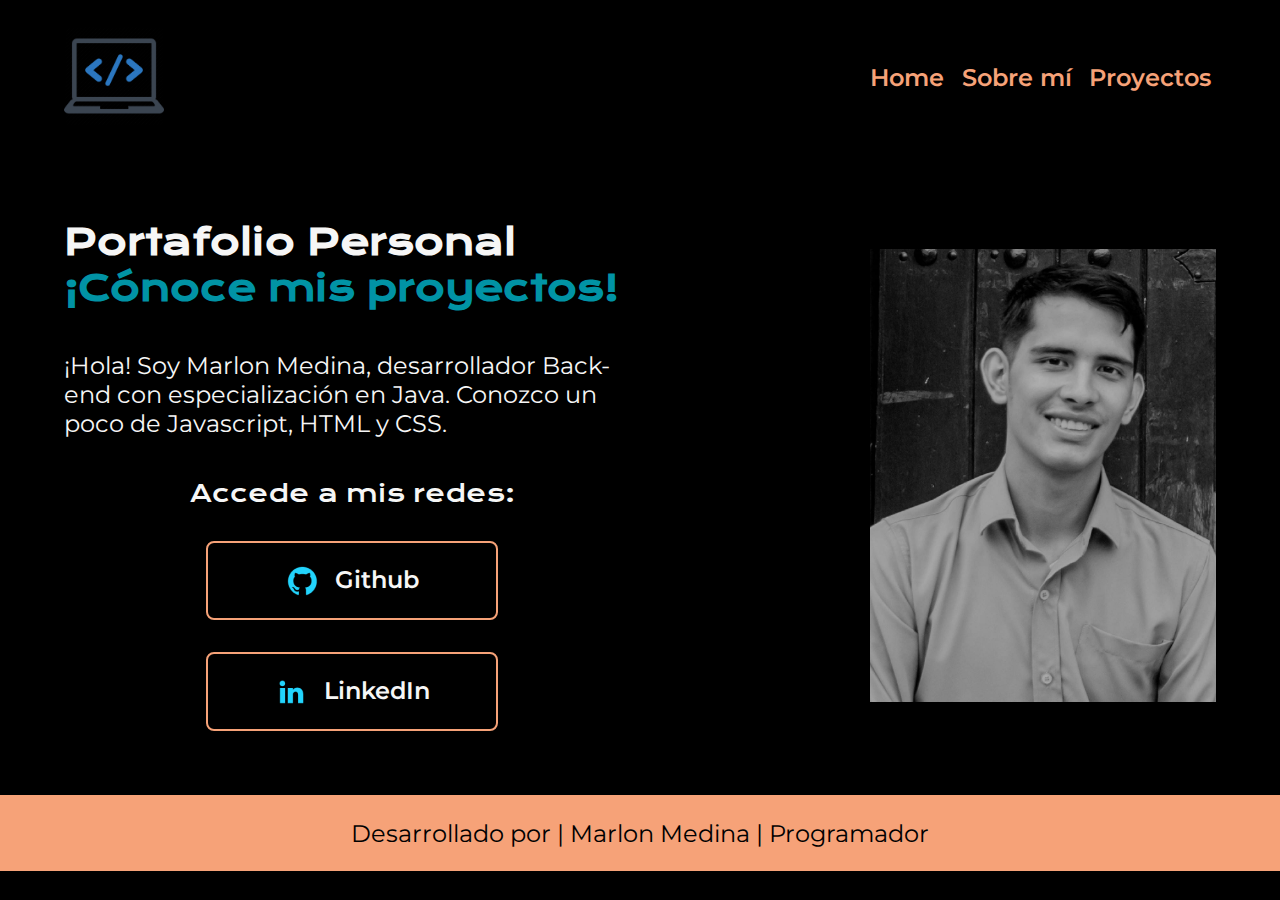
<file: index.html>
<!DOCTYPE html>
<html lang="es-mx">
<head>
    <meta charset="UTF-8">
    <meta name="viewport" content="width=device-width, initial-scale=1.0">
    <title>Portafolio</title>
    <link rel="stylesheet" href="./styles/style.css">
    <link rel="stylesheet" href="./styles/style.css">
    <link rel="apple-touch-icon" sizes="180x180" href="./assets/apple-touch-icon.png">
    <link rel="icon" type="image/png" sizes="32x32" href="./assets/favicon-32x32.png">
    <link rel="icon" type="image/png" sizes="16x16" href="./assets/favicon-16x16.png">
    <link rel="manifest" href="./assets/site.webmanifest">
    <link rel="mask-icon" href="./assets/safari-pinned-tab.svg" color="#5bbad5">
    <meta name="msapplication-TileColor" content="#da532c">
    <meta name="theme-color" content="#ffffff">
</head>
<body>
    <header class="header">
        <a href="index.html" >
            <img class="logo" src="./assets/logo.png" alt="Logo">
        </a>
        <nav class="header__menu">
            <a class="header__menu__link" href="index.html">Home</a>
            <a class="header__menu__link" href="about.html">Sobre mí</a>
            <a class="header__menu__link" href="projects.html">Proyectos</a>
        </nav>
    </header>

    <main class="presentacion">
        <section class="presentacion__contenido">
            <h1 class="presentacion__contenido__titulo">
                Portafolio Personal <strong class="destaqueDeTitulo">¡Cónoce mis proyectos!</strong>
            </h1>

            <p class="presentacion__contenido__parrafo">
                ¡Hola! Soy Marlon Medina, desarrollador Back-end con especialización en Java.
                Conozco un poco de Javascript, HTML y CSS.
            </p>

            <div class="presentacion__enlaces">
                <h2 class="presentacion__enlaces__subtitulo">Accede a mis redes:</h2>
                <a class="presentacion__enlaces__link" href="https://github.com/MStikMedina">
                    <img src="./assets/github.png" alt="Logo de Github">Github</a>
                <a class="presentacion__enlaces__link" href="https://www.linkedin.com/in/marlon-medina-programador/">
                    <img src="./assets/linkedin.png" alt="Logo de LinkedIn">LinkedIn</a>
            </div>
        </section>
        <img class="presentacion__imagen" src="./assets/Imagem.png" alt="Imagen de mí trabajando">
    </main>

    <footer class="footer">
        <p>Desarrollado por | Marlon Medina | Programador</p>
    </footer>
</body>
</html>
</file>
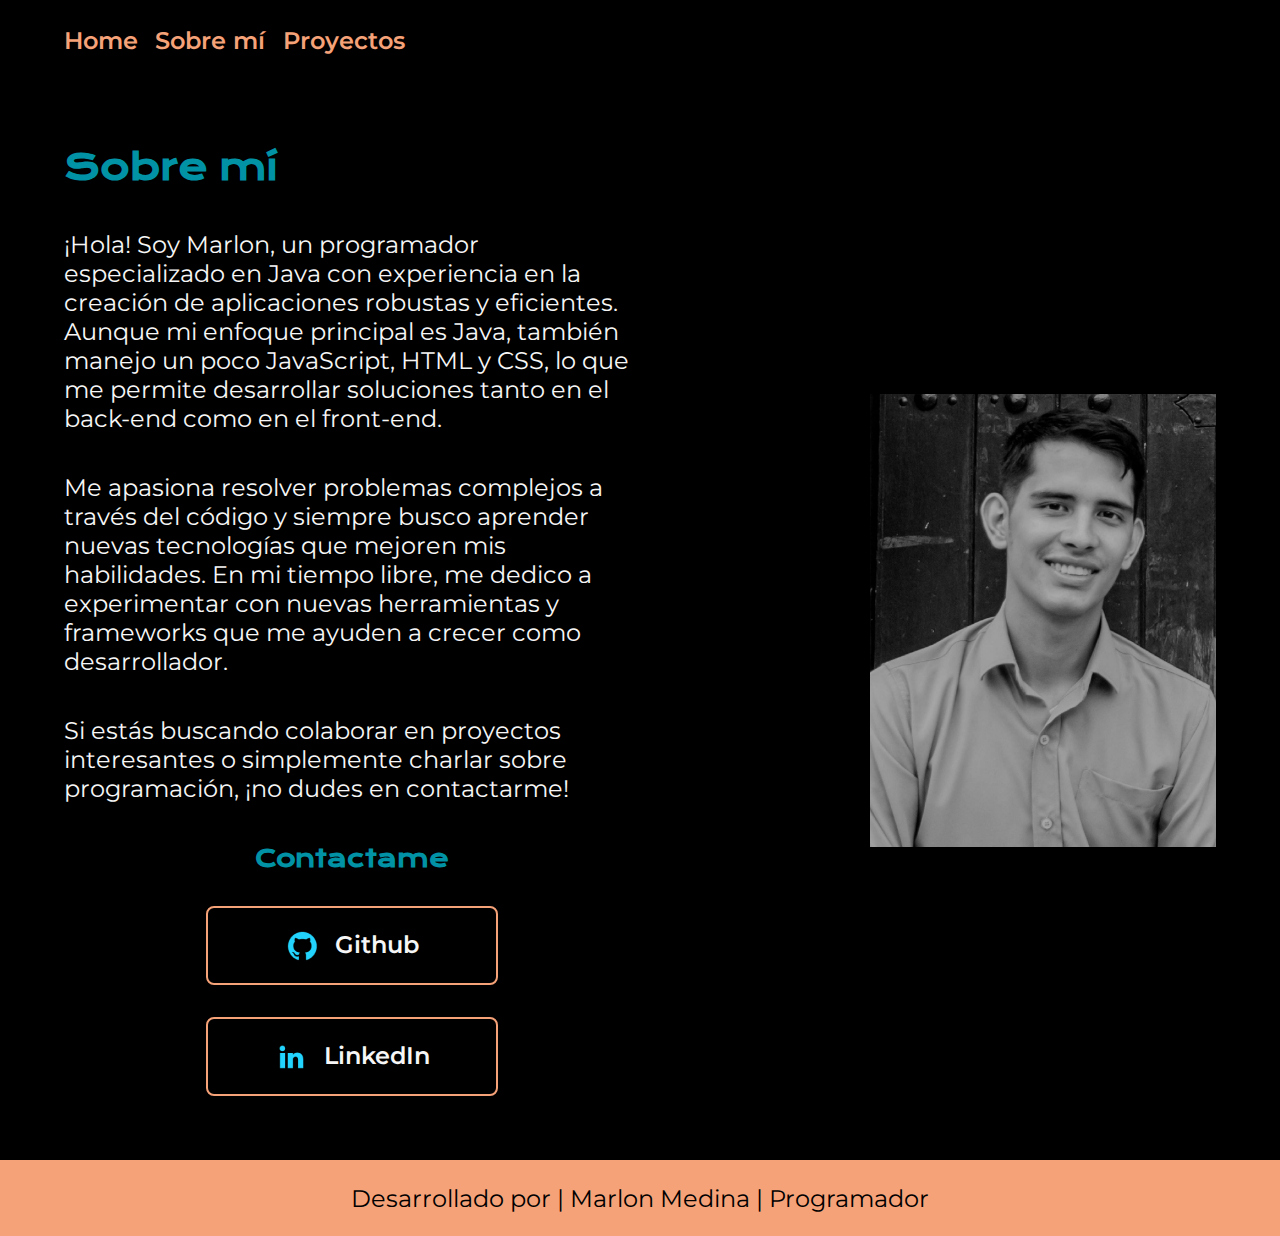
<file: about.html>
<!DOCTYPE html>
<html lang="es-mx">

<head>
    <meta charset="UTF-8">
    <meta name="viewport" content="width=device-width, initial-scale=1.0">
    <title>Sobre mí</title>
    <link rel="stylesheet" href="./styles/style.css">
    <link rel="apple-touch-icon" sizes="180x180" href="./assets/apple-touch-icon.png">
    <link rel="icon" type="image/png" sizes="32x32" href="./assets/favicon-32x32.png">
    <link rel="icon" type="image/png" sizes="16x16" href="./assets/favicon-16x16.png">
    <link rel="manifest" href="./assets/site.webmanifest">
    <link rel="mask-icon" href="./assets/safari-pinned-tab.svg" color="#5bbad5">
    <meta name="msapplication-TileColor" content="#da532c">
    <meta name="theme-color" content="#ffffff">
</head>

<body>
    <header class="header">
        <nav class="header__menu">
            <a class="header__menu__link" href="index.html">Home</a>
            <a class="header__menu__link" href="about.html">Sobre mí</a>
            <a class="header__menu__link" href="projects.html">Proyectos</a>
        </nav>
    </header>

    <main class="presentacion">
        <section class="presentacion__contenido">
            <h1 class="presentacion__contenido__titulo"><strong class="destaqueDeTitulo">Sobre mí</strong></h1>

            <p class="presentacion__contenido__parrafo">¡Hola! Soy Marlon, un programador especializado en Java con
                experiencia en la creación de aplicaciones robustas y eficientes. Aunque mi enfoque principal es Java,
                también manejo un poco JavaScript, HTML y CSS, lo que me permite desarrollar soluciones tanto en el
                back-end como en el front-end.
            </p>

            <p class="presentacion__contenido__parrafo">Me apasiona resolver problemas complejos a través del código y
                siempre busco aprender nuevas tecnologías que mejoren mis habilidades. En mi tiempo libre,
                me dedico a experimentar con nuevas herramientas y frameworks que me ayuden a crecer como desarrollador.
            </p>
            <p class="presentacion__contenido__parrafo">Si estás buscando colaborar en proyectos interesantes o
                simplemente charlar sobre programación, ¡no dudes en contactarme!
            </p>
            <div class="presentacion__enlaces">
                <h2 class="presentacion__enlaces__subtitulo"><strong class="destaqueDeTitulo">Contactame</strong></h2>
                <a class="presentacion__enlaces__link" href="https://github.com/MStikMedina">
                    <img src="./assets/github.png" alt="Logo de Github">Github</a>
                <a class="presentacion__enlaces__link" href="https://www.linkedin.com/in/marlon-medina-programador/">
                    <img src="./assets/linkedin.png" alt="Logo de LinkedIn">LinkedIn</a>
            </div>
        </section>
        <img class="presentacion__imagen" src="./assets/Imagem.png" alt="Imagen de mí trabajando">
    </main>

    <footer class="footer">
        <p>Desarrollado por | Marlon Medina | Programador</p>
    </footer>
</body>

</html>
</file>
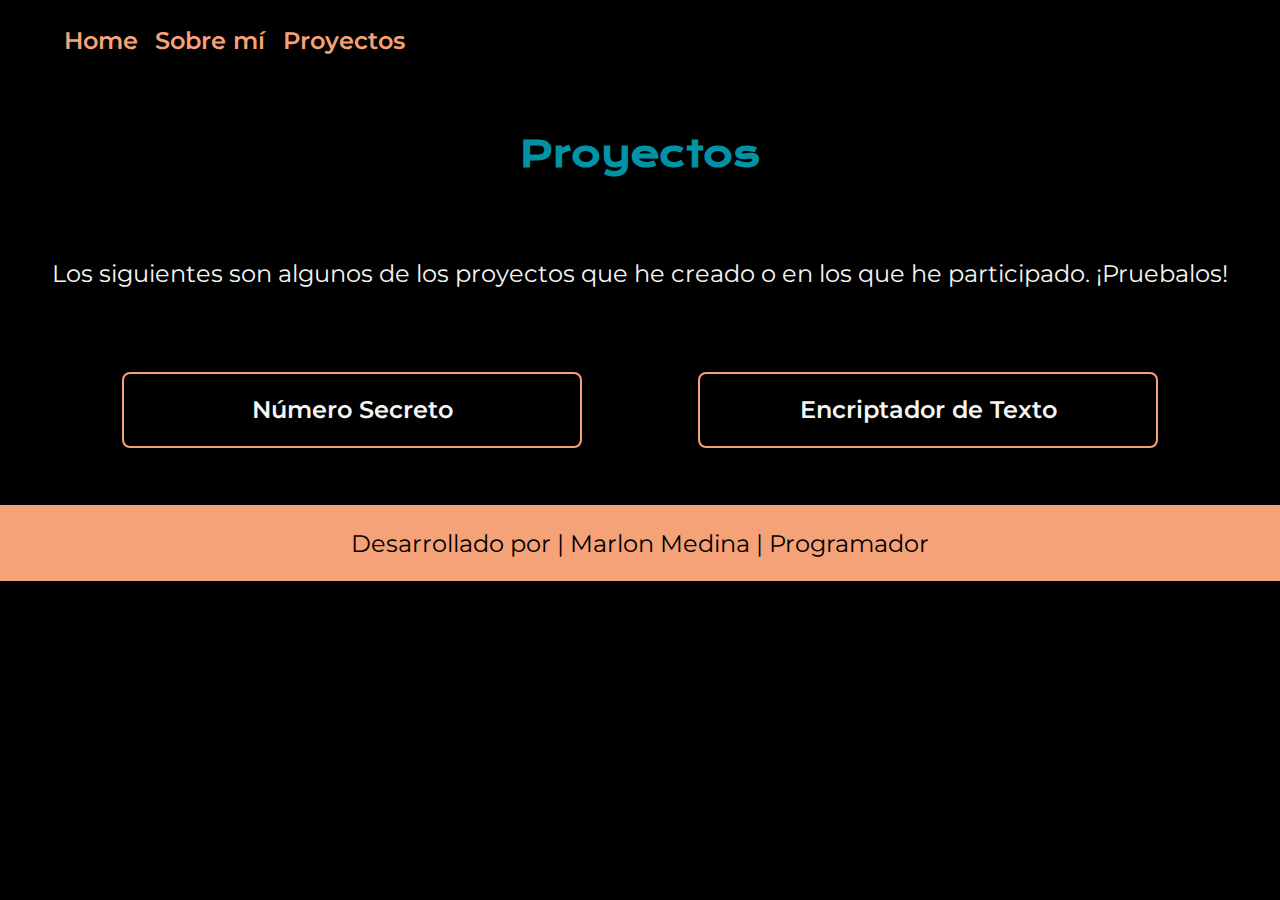
<file: projects.html>
<!DOCTYPE html>
<html lang="es-mx">

<head>
    <meta charset="UTF-8">
    <meta name="viewport" content="width=device-width, initial-scale=1.0">
    <title>Proyectos</title>
    <link rel="stylesheet" href="./styles/style.css">
    <link rel="stylesheet" href="./styles/style.css">
    <link rel="apple-touch-icon" sizes="180x180" href="./assets/apple-touch-icon.png">
    <link rel="icon" type="image/png" sizes="32x32" href="./assets/favicon-32x32.png">
    <link rel="icon" type="image/png" sizes="16x16" href="./assets/favicon-16x16.png">
    <link rel="manifest" href="./assets/site.webmanifest">
    <link rel="mask-icon" href="./assets/safari-pinned-tab.svg" color="#5bbad5">
    <meta name="msapplication-TileColor" content="#da532c">
    <meta name="theme-color" content="#ffffff">
</head>

<body>
    <header class="header">
        <nav class="header__menu">
            <a class="header__menu__link" href="index.html">Home</a>
            <a class="header__menu__link" href="about.html">Sobre mí</a>
            <a class="header__menu__link" href="projects.html">Proyectos</a>
        </nav>
    </header>

    <main>
        <div class="proyectos">
            <h1 class="proyectos__titulo"><strong class="destaqueDeTitulo">Proyectos</strong></h1>
            <p class="proyectos__parrafo">Los siguientes son algunos de los proyectos que he creado o en los
                que he participado. ¡Pruebalos!</p>
        </div>
        <div class="proyectos__contenido">
            <a class="proyectos__enlaces__link" href="https://mstikmedina.github.io/juegoSecreto/">Número Secreto</a>
            <a class="proyectos__enlaces__link" href="https://encriptador-de-texto-beta-rouge.vercel.app">Encriptador de Texto</a>
        </div>
    </main>

    <footer class="footer">
        <p>Desarrollado por | Marlon Medina | Programador</p>
    </footer>
</body>

</html>
</file>
<file: styles/style.css>
@import url('https://fonts.googleapis.com/css2?family=Krona+One&family=Montserrat:ital,wght@0,100..900;1,100..900&display=swap');

:root{
    --colorNegro: #000000;
    --colorBlanco: #f6f6f6;
    --colorPastel: #F6A278;
    --colorAzul: #0193A5;
    --colorHoverBoton: #272727;

    --fuenteKrona: "Krona One", sans-serif;
    --fuenteMontserrat: "Montserrat", sans-serif;
}

*{
    padding: 0;
    margin: 0;
}

body{
    background-color: var(--colorNegro);
    color: var(--colorBlanco);
    box-sizing: border-box;
}

.header{
    padding: 2% 5% 2% 5%;
    display: flex;
    align-items: center;
    justify-content: space-between;
}

.logo{
    width: 100px;
    height: 100px;
}

.header__menu{
    gap: 5%;
    display: flex;
    width: 30%;
}

.header__menu__link{
    font-size: 1.5rem;
    font-family: var(--fuenteMontserrat);
    color: var(--colorPastel);
    font-weight: 600;
    text-decoration: none;
}

.presentacion{
    display: flex;
    align-items: center;
    margin: 5% 5%;
    justify-content: space-between;
    gap: 82px;
}

.presentacion__contenido{
    width: 50%;
    display: flex;
    flex-direction: column;
    gap: 40px;
}

.presentacion__contenido__titulo{
    font-size: 2.25rem;
    font-family: var(--fuenteKrona);
}

.destaqueDeTitulo{
    color: var(--colorAzul);
}

.presentacion__contenido__parrafo{
    font-size: 1.5rem;
    font-family: var(--fuenteMontserrat);
}

.presentacion__enlaces{
    display: flex;
    justify-content: space-between;
    flex-direction: column;
    align-items: center;
    gap: 32px;
}

.presentacion__enlaces__subtitulo{
    font-size: 1.5rem;
    font-family: var(--fuenteKrona);
    font-weight: 400;
}

.presentacion__enlaces__link{
    width: 50%;
    font-size: 1.5rem;
    font-family: var(--fuenteMontserrat);
    text-align: center;
    padding: 21.5px 0;
    border-radius: 8px;
    font-weight: 600;
    text-decoration: none;
    color: var(--colorBlanco);
    border: 2px solid var(--colorPastel);
    display: flex;
    justify-content: center;
    gap: 16px;
}

.presentacion__enlaces__link:hover{
    background-color: var(--colorHoverBoton);
}

.footer{
    background-color: var(--colorPastel);
    padding: 23.64px;
    color: var(--colorNegro);
    text-align: center;
    font-size: 1.5rem;
    font-family: var(--fuenteMontserrat);
    font-weight: 400;
}

.presentacion__imagen{
    width: 30%;
}

.proyectos{
    display: flex;
    align-items: center;
    flex-direction: column;
    margin-top: 2%;
    padding: 2%;
    gap: 82px;
}

.proyectos__titulo{
    font-size: 2.25rem;
    font-family: var(--fuenteKrona);
}

.proyectos__parrafo{
    font-size: 1.5rem;
    font-family: var(--fuenteMontserrat);
    text-align: center;
}

.proyectos__contenido{
    display: flex;
    flex-direction: row;
    padding: 0 5% 0 5%;
}

.proyectos__enlaces__link{
    width: 50%;
    font-size: 150%;
    font-family: var(--fuenteMontserrat);
    text-align: center;
    padding: 21.5px 0;
    border-radius: 8px;
    font-weight: 600;
    text-decoration: none;
    color: var(--colorBlanco);
    border: 2px solid var(--colorPastel);
    display: flex;
    justify-content: center;
    gap: 16px;
    margin: 5%;
}

.proyectos__enlaces__link:hover{
    background-color: var(--colorHoverBoton);
}

@media (max-width: 1200px){
    .header{
        padding: 5%;
        display: flex;
        flex-direction: column;
        justify-content: center;
    }

    .header__menu{
        justify-content: center;
        width: 100%;
        padding-top: 2%;
    }

    .presentacion{
        flex-direction: column-reverse;
        padding: 5%;
        margin-top: 0%;
        padding-top: 0%;
    }

    .presentacion__contenido{
        width: auto;
    }

    .presentacion__contenido__titulo{
        text-align: center;
    }

    .presentacion__contenido__parrafo{
        text-align: center;
    }

    .proyectos{
        margin-top: 2%;
    }

    .proyectos__contenido{
        padding: 5%;
        flex-direction: column;
        align-items: center;
    }
}
</file>
